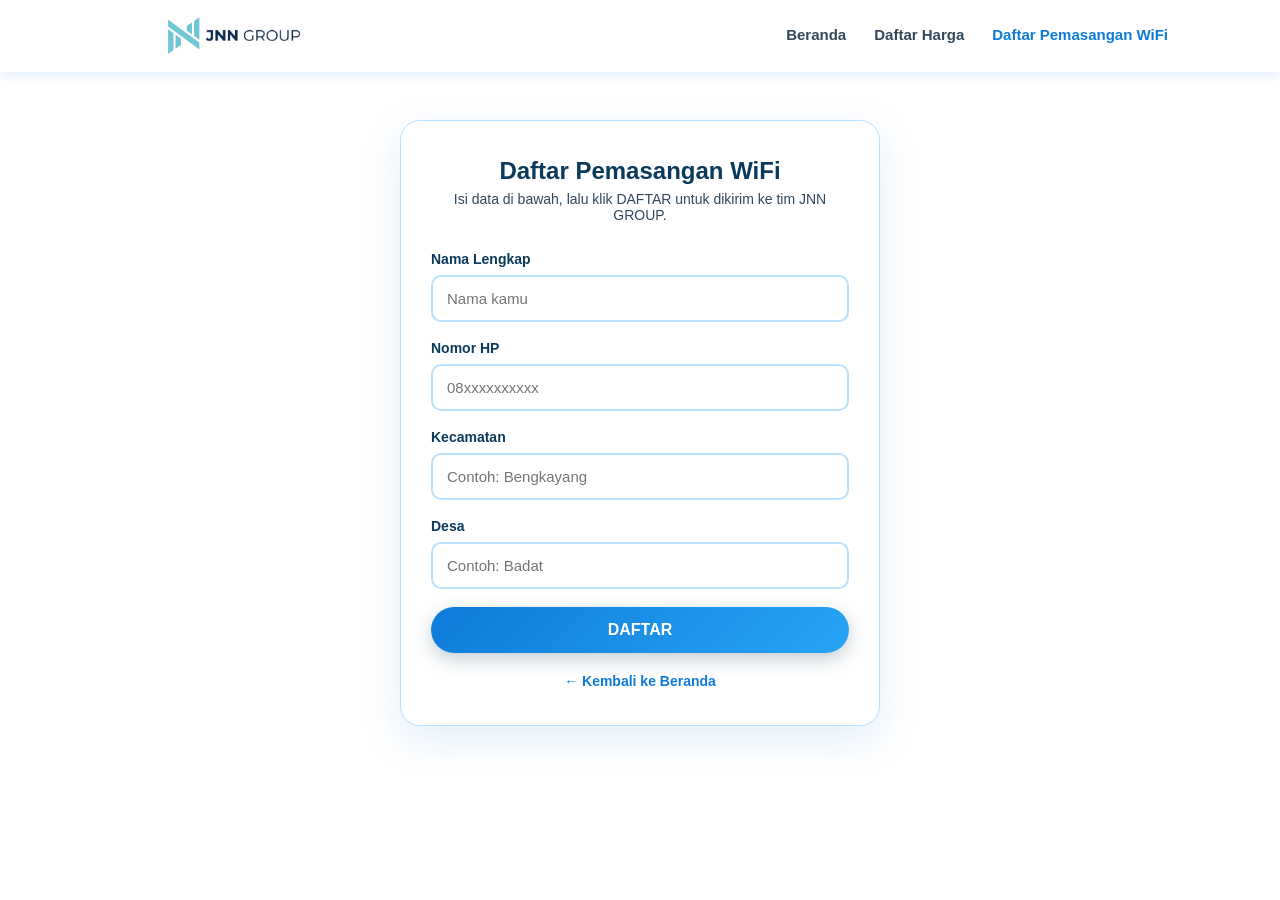
<file: daftar.html>
<!DOCTYPE html>
<html lang="id">
<head>
  <meta charset="UTF-8">
  <meta name="viewport" content="width=device-width, initial-scale=1.0">
  <title>Daftar Pemasangan WiFi - JNN GROUP</title>
  <link rel="stylesheet" href="style.css">
  <style>
    .daftar-page {
      max-width: 520px;
      margin: 48px auto;
      padding: 0 20px;
    }

    .daftar-card {
      background: var(--white);
      border: 1px solid var(--primary-soft);
      border-radius: 20px;
      padding: 36px 30px;
      box-shadow: 0 14px 40px rgba(14, 123, 216, 0.12);
    }

    .daftar-card h1 {
      color: var(--dark);
      font-size: 24px;
      margin-bottom: 6px;
      text-align: center;
    }

    .daftar-card .sub {
      text-align: center;
      font-size: 14px;
      margin-bottom: 28px;
    }

    .btn-primary {
      width: 100%;
      text-align: center;
    }

    .nav a.active {
      color: var(--primary);
      font-weight: 700;
    }

    .back-link {
      display: block;
      text-align: center;
      margin-top: 20px;
      font-size: 14px;
      color: var(--primary);
      text-decoration: none;
      font-weight: 600;
    }

    .back-link:hover {
      text-decoration: underline;
    }
  </style>
</head>
<body>

  <header class="topbar">
    <div class="topbar-inner">
      <a class="logo" href="index.html">
        <img class="logo-img" src="image/fotologo2.png" alt="JNN GROUP">
      </a>
      <nav class="nav">
        <a href="index.html">Beranda</a>
        <a href="index.html#harga">Daftar Harga</a>
        <a href="#" class="active">Daftar Pemasangan WiFi</a>
      </nav>
    </div>
  </header>

  <main class="daftar-page">
    <div class="daftar-card">
      <h1>Daftar Pemasangan WiFi</h1>
      <p class="sub">Isi data di bawah, lalu klik DAFTAR untuk dikirim ke tim JNN GROUP.</p>

      <form id="formDaftar">
        <div class="form-group">
          <label for="dNama">Nama Lengkap</label>
          <input type="text" id="dNama" placeholder="Nama kamu" required>
        </div>
        <div class="form-group">
          <label for="dPhone">Nomor HP</label>
          <input type="tel" id="dPhone" placeholder="08xxxxxxxxxx" required oninput="this.value = this.value.replace(/[^0-9+]/g, '')">
        </div>
        <div class="form-group">
          <label for="dKecamatan">Kecamatan</label>
          <input type="text" id="dKecamatan" placeholder="Contoh: Bengkayang" required>
        </div>
        <div class="form-group">
          <label for="dDesa">Desa</label>
          <input type="text" id="dDesa" placeholder="Contoh: Badat" required>
        </div>
        <button type="button" class="btn-primary btn-block" onclick="daftar()">DAFTAR</button>
        <p class="form-note" id="dNote"></p>
      </form>

      <a class="back-link" href="index.html">&larr; Kembali ke Beranda</a>
    </div>
  </main>

  <script>
    const WHATSAPP_LINK = 'https://wa.me/6281256077844';

    function daftar() {
      const nama = document.getElementById('dNama').value.trim();
      const phone = document.getElementById('dPhone').value.trim();
      const kecamatan = document.getElementById('dKecamatan').value;
      const desa = document.getElementById('dDesa').value;
      const note = document.getElementById('dNote');

      const cleanPhone = phone.replace(/[^0-9]/g, '');

      if (!nama) {
        note.textContent = 'Nama lengkap wajib diisi.';
        note.className = 'form-note err';
        return;
      }

      if (cleanPhone.length < 9) {
        note.textContent = 'Nomor HP tidak valid. Periksa kembali.';
        note.className = 'form-note err';
        return;
      }

      if (!kecamatan || !desa) {
        note.textContent = 'Kecamatan dan desa wajib diisi.';
        note.className = 'form-note err';
        return;
      }

      const text = encodeURIComponent(
        'Halo JNN GROUP, saya ingin daftar pemasangan WiFi.\n\n' +
        'Nama: ' + nama + '\n' +
        'No HP: ' + phone + '\n' +
        'Kecamatan: ' + kecamatan + '\n' +
        'Desa: ' + desa + '\n\n' +
        'Mohon info proses aktivasi. Terima kasih.'
      );

      note.textContent = 'Membuka WhatsApp...';
      note.className = 'form-note ok';
      window.open(WHATSAPP_LINK + '?text=' + text, '_blank');
    }
  </script>
</body>
</html>
</file>
<file: style.css>
* {
  margin: 0;
  padding: 0;
  box-sizing: border-box;
}

:root {
  --primary: #0e7bd8;
  --primary-light: #e6f4ff;
  --primary-soft: #b7e1ff;
  --accent: #28a4f5;
  --dark: #0b3a5c;
  --text: #33475b;
  --white: #ffffff;
}

html {
  scroll-behavior: smooth;
}

body {
  font-family: 'Segoe UI', Tahoma, Geneva, Verdana, sans-serif;
  background: var(--white);
  color: var(--text);
  padding-top: 72px;
  overflow-x: hidden;
}

/* ===== TOPBAR ===== */
.topbar {
  position: fixed;
  top: 0;
  left: 0;
  right: 0;
  height: 72px;
  background: var(--white);
  box-shadow: 0 2px 12px rgba(14, 123, 216, 0.15);
  z-index: 100;
}

.topbar-inner {
  max-width: 1100px;
  margin: 0 auto;
  padding: 0 20px;
  height: 100%;
  display: flex;
  align-items: center;
  justify-content: space-between;
  gap: 16px;
}

.logo {
  display: flex;
  align-items: center;
  gap: 10px;
}

.logo-img {
  width: auto;
  height: 60px;
  display: block;
  object-fit: contain;
}

.nav {
  display: flex;
  gap: 24px;
}

.nav a {
  text-decoration: none;
  color: var(--text);
  font-weight: 600;
  font-size: 15px;
  padding: 6px 2px;
  border-bottom: 3px solid transparent;
  transition: color 0.2s, border-color 0.2s;
}

.nav a:hover {
  color: var(--primary);
  border-color: var(--primary);
}

.btn-login {
  display: flex;
  align-items: center;
  gap: 8px;
  background: linear-gradient(135deg, var(--primary), var(--accent));
  color: var(--white);
  border: none;
  padding: 10px 20px;
  border-radius: 30px;
  font-size: 15px;
  font-weight: 600;
  cursor: pointer;
  box-shadow: 0 4px 10px rgba(14, 123, 216, 0.3);
  transition: transform 0.2s, box-shadow 0.2s;
}

.btn-login:hover {
  transform: translateY(-2px);
  box-shadow: 0 6px 16px rgba(14, 123, 216, 0.4);
}

.btn-daftar {
  display: inline-block;
  background: var(--primary-light);
  color: var(--primary);
  border: 2px solid var(--primary);
  padding: 9px 18px;
  border-radius: 30px;
  font-size: 14px;
  font-weight: 700;
  text-decoration: none;
  white-space: nowrap;
  transition: background 0.2s, color 0.2s;
}

.d-label-short {
  display: none;
}

.btn-daftar:hover {
  background: var(--primary);
  color: var(--white);
}

.profile-chip {
  display: flex;
  align-items: center;
  gap: 10px;
  background: var(--primary-light);
  border: 1px solid var(--primary-soft);
  border-radius: 30px;
  padding: 6px 14px 6px 6px;
}

.profile-chip .avatar {
  width: 36px;
  height: 36px;
  border-radius: 50%;
  background: var(--primary);
  color: var(--white);
  display: grid;
  place-items: center;
  font-weight: 700;
}

.profile-chip .chip-name {
  font-weight: 600;
  color: var(--dark);
  font-size: 14px;
  max-width: 140px;
  overflow: hidden;
  text-overflow: ellipsis;
  white-space: nowrap;
}

.profile-chip button {
  border: none;
  background: transparent;
  color: var(--primary);
  font-size: 18px;
  cursor: pointer;
  font-weight: 700;
}

/* ===== MODAL LOGIN ===== */
.modal {
  display: none;
  position: fixed;
  inset: 0;
  background: rgba(11, 58, 92, 0.5);
  z-index: 200;
  align-items: center;
  justify-content: center;
  padding: 20px;
}

.modal.show {
  display: flex;
}

.modal-box {
  background: var(--white);
  border-radius: 20px;
  padding: 32px;
  width: 100%;
  max-width: 400px;
  position: relative;
  box-shadow: 0 20px 60px rgba(14, 123, 216, 0.3);
  animation: pop 0.25s ease;
}

@keyframes pop {
  from { transform: scale(0.9); opacity: 0; }
  to { transform: scale(1); opacity: 1; }
}

.modal-close {
  position: absolute;
  top: 14px;
  right: 18px;
  font-size: 26px;
  color: #7a94a8;
  cursor: pointer;
}

.modal-close:hover {
  color: var(--primary);
}

.modal-box h2 {
  color: var(--dark);
  margin-bottom: 20px;
  font-size: 22px;
}

.modal-box input {
  width: 100%;
  padding: 14px;
  margin-bottom: 14px;
  border: 2px solid var(--primary-soft);
  border-radius: 10px;
  font-size: 15px;
  transition: border-color 0.2s;
}

.modal-box input:focus {
  outline: none;
  border-color: var(--primary);
}

.modal-note {
  margin-top: 12px;
  font-size: 13px;
  text-align: center;
}

.modal-note.ok { color: #1fa55c; }
.modal-note.err { color: #e04545; }

#buyInfo {
  margin: 0 0 16px;
  padding: 12px;
  background: var(--primary-light);
  border-radius: 10px;
  font-weight: 700;
  color: var(--primary);
  font-size: 15px;
}

.modal-box .form-group select {
  width: 100%;
  padding: 13px 14px;
  border: 2px solid var(--primary-soft);
  border-radius: 10px;
  font-size: 15px;
  background: var(--white);
}

.modal-box .form-group select:focus {
  outline: none;
  border-color: var(--primary);
}

/* ===== BILLBOARD ===== */
.billboard {
  position: relative;
  width: 100%;
  height: 420px;
  overflow: hidden;
}

.billboard-slide {
  position: absolute;
  inset: 0;
  background-size: cover;
  background-position: center;
  display: flex;
  align-items: center;
  opacity: 0;
  transition: opacity 0.8s ease;
}

.billboard-slide.active {
  opacity: 1;
}

.billboard-content {
  max-width: 1100px;
  margin: 0 auto;
  padding: 0 20px;
  width: 100%;
}

.billboard-tag {
  display: inline-block;
  background: rgba(255, 255, 255, 0.9);
  color: var(--primary);
  font-weight: 700;
  font-size: 13px;
  letter-spacing: 2px;
  padding: 6px 16px;
  border-radius: 30px;
  margin-bottom: 16px;
}

.billboard-content h1 {
  font-size: 46px;
  color: var(--white);
  line-height: 1.15;
  text-shadow: 0 3px 12px rgba(11, 58, 92, 0.45);
  margin-bottom: 14px;
}

.billboard-content p {
  color: rgba(255, 255, 255, 0.95);
  font-size: 17px;
  max-width: 520px;
  margin-bottom: 24px;
  text-shadow: 0 2px 8px rgba(11, 58, 92, 0.5);
}

.billboard-dots {
  position: absolute;
  bottom: 18px;
  left: 0;
  right: 0;
  display: flex;
  justify-content: center;
  gap: 8px;
}

.dot {
  width: 10px;
  height: 10px;
  border-radius: 50%;
  background: rgba(255, 255, 255, 0.5);
  cursor: pointer;
  transition: background 0.3s, transform 0.3s;
}

.dot.active {
  background: var(--white);
  transform: scale(1.3);
}

/* ===== BUTTONS ===== */
.btn-primary {
  display: inline-block;
  background: var(--white);
  color: var(--primary);
  font-weight: 700;
  padding: 14px 28px;
  border: none;
  border-radius: 30px;
  font-size: 16px;
  cursor: pointer;
  text-decoration: none;
  box-shadow: 0 6px 18px rgba(11, 58, 92, 0.25);
  transition: transform 0.2s, box-shadow 0.2s;
}

.btn-primary:hover {
  transform: translateY(-3px);
  box-shadow: 0 10px 24px rgba(11, 58, 92, 0.35);
}

.btn-primary.btn-block {
  width: 100%;
  background: linear-gradient(135deg, var(--primary), var(--accent));
  color: var(--white);
}

.btn-ghost {
  display: inline-block;
  margin-top: 12px;
  width: 100%;
  background: transparent;
  color: var(--text);
  font-weight: 600;
  padding: 12px;
  border: 1px solid var(--primary-soft);
  border-radius: 30px;
  font-size: 15px;
  cursor: pointer;
  transition: background 0.2s, color 0.2s;
}

.btn-ghost:hover {
  background: var(--primary-light);
  color: var(--primary);
}

.confirm-summary {
  margin-bottom: 20px;
  background: var(--primary-light);
  border: 1px solid var(--primary-soft);
  border-radius: 12px;
  padding: 8px 0;
}

.confirm-row {
  display: flex;
  justify-content: space-between;
  align-items: center;
  gap: 16px;
  padding: 10px 16px;
  border-bottom: 1px dashed var(--primary-soft);
}

.confirm-row:last-child {
  border-bottom: none;
}

.confirm-row span {
  font-size: 14px;
  color: var(--text);
}

.confirm-row strong {
  font-size: 14px;
  color: var(--dark);
  text-align: right;
}

/* ===== SECTIONS ===== */
.section {
  max-width: 1100px;
  margin: 0 auto;
  padding: 70px 20px;
}

.section-title {
  color: var(--dark);
  font-size: 32px;
  text-align: center;
  position: relative;
  padding-bottom: 14px;
  margin-bottom: 10px;
}

.section-title::after {
  content: '';
  position: absolute;
  bottom: 0;
  left: 50%;
  transform: translateX(-50%);
  width: 70px;
  height: 4px;
  border-radius: 4px;
  background: linear-gradient(90deg, var(--primary), var(--accent));
}

.section-sub {
  text-align: center;
  color: #7a94a8;
  margin-bottom: 40px;
}

.group-title {
  text-align: center;
  color: var(--dark);
  font-size: 22px;
  margin: 34px 0 26px;
}

.group-title::before,
.group-title::after {
  content: ' ── ';
  color: var(--primary-soft);
}

/* ===== PRICE ===== */
.price-grid {
  display: grid;
  grid-template-columns: repeat(4, 1fr);
  gap: 22px;
}

.price-grid.grid-3 {
  grid-template-columns: repeat(3, 1fr);
  max-width: 860px;
  margin: 0 auto;
}

.price-grid.grid-2 {
  grid-template-columns: repeat(2, 1fr);
  max-width: 720px;
  margin: 0 auto;
}

.price-card {
  background: var(--white);
  border: 2px solid var(--primary-soft);
  border-radius: 18px;
  padding: 28px 22px;
  text-align: center;
  position: relative;
  transition: transform 0.25s, box-shadow 0.25s;
}

.price-card:hover {
  transform: translateY(-8px);
  box-shadow: 0 16px 34px rgba(14, 123, 216, 0.18);
}

.price-card.featured {
  border-color: var(--primary);
  background: linear-gradient(180deg, var(--white), var(--primary-light));
}

.price-card.big {
  padding: 38px 30px;
}

.price-card.big h3 {
  font-size: 28px;
}

.price-card.big .price {
  font-size: 18px;
  font-weight: 700;
}

.price-card.big li {
  font-size: 15px;
}

.price-card.big .btn-price {
  padding: 14px;
  font-size: 17px;
}

.price-badge {
  position: absolute;
  top: -13px;
  left: 50%;
  transform: translateX(-50%);
  background: linear-gradient(135deg, var(--primary), var(--accent));
  color: var(--white);
  font-size: 11px;
  font-weight: 700;
  letter-spacing: 1px;
  padding: 5px 14px;
  border-radius: 20px;
  white-space: nowrap;
}

.price-card h3 {
  color: var(--dark);
  font-size: 22px;
  margin: 8px 0 4px;
}

.price {
  font-size: 30px;
  font-weight: 800;
  color: var(--primary);
  margin-bottom: 16px;
}

.price-card ul {
  list-style: none;
  text-align: left;
  margin-bottom: 20px;
}

.price-card li {
  padding: 6px 0;
  font-size: 14px;
  color: var(--text);
  display: flex;
  align-items: center;
  gap: 8px;
}

.price-card li::before {
  content: '✓';
  color: var(--primary);
  font-weight: 700;
  flex-shrink: 0;
}

.btn-price {
  display: block;
  background: var(--primary-light);
  color: var(--primary);
  border: 2px solid var(--primary);
  border-radius: 30px;
  padding: 11px;
  font-weight: 700;
  cursor: pointer;
  transition: background 0.2s, color 0.2s;
}

.btn-price:hover {
  background: var(--primary);
  color: var(--white);
}

/* ===== FORM ===== */
.form-group {
  margin-bottom: 18px;
}

.form-row {
  display: grid;
  grid-template-columns: 1fr 1fr;
  gap: 14px;
}

.form-group label {
  display: block;
  font-weight: 600;
  font-size: 14px;
  color: var(--dark);
  margin-bottom: 8px;
}

.form-group input,
.form-group select {
  width: 100%;
  padding: 13px 14px;
  border: 2px solid var(--primary-soft);
  border-radius: 10px;
  font-size: 15px;
  background: var(--white);
  transition: border-color 0.2s;
}

.form-group input:focus,
.form-group select:focus {
  outline: none;
  border-color: var(--primary);
}

.form-note {
  margin-top: 14px;
  text-align: center;
  font-size: 14px;
}

.form-note.ok { color: #1fa55c; }
.form-note.err { color: #e04545; }

/* ===== ABOUT ===== */
.about-grid {
  display: grid;
  grid-template-columns: repeat(3, 1fr);
  gap: 22px;
}

.about-card {
  text-align: center;
  padding: 30px 22px;
  background: var(--primary-light);
  border: 1px solid var(--primary-soft);
  border-radius: 16px;
  transition: transform 0.25s;
}

.about-card:hover {
  transform: translateY(-6px);
}

.about-icon {
  font-size: 42px;
  display: block;
  margin-bottom: 14px;
}

.about-card h3 {
  color: var(--dark);
  margin-bottom: 8px;
}

.about-card p {
  font-size: 14px;
}

/* ===== FOOTER ===== */
.footer {
  background: var(--dark);
  color: #dbeafe;
  padding: 48px 20px 20px;
}

.footer-inner {
  max-width: 1100px;
  margin: 0 auto;
  display: grid;
  grid-template-columns: 1.4fr 1fr 1fr;
  gap: 30px;
  margin-bottom: 28px;
}

.footer h3 {
  color: var(--white);
  margin-bottom: 10px;
}

.footer a {
  color: #8fd0ff;
  text-decoration: none;
}

.footer a:hover {
  text-decoration: underline;
}

.copyright {
  text-align: center;
  border-top: 1px solid rgba(255, 255, 255, 0.15);
  padding-top: 18px;
  font-size: 13px;
  color: #9fc0dd;
}

/* ===== LIVE CHAT ===== */
#chatWidget {
  position: fixed;
  bottom: 20px;
  left: 20px;
  z-index: 250;
}

.chat-toggle {
  width: 58px;
  height: 58px;
  border-radius: 50%;
  border: none;
  background: linear-gradient(135deg, var(--primary), var(--accent));
  color: var(--white);
  font-size: 26px;
  cursor: pointer;
  box-shadow: 0 8px 20px rgba(14, 123, 216, 0.4);
  position: relative;
  transition: transform 0.2s, box-shadow 0.2s;
}

.chat-toggle:hover {
  transform: scale(1.08);
  box-shadow: 0 10px 26px rgba(14, 123, 216, 0.5);
}

.chat-badge {
  position: absolute;
  top: -4px;
  right: -4px;
  background: #e04545;
  color: var(--white);
  font-size: 12px;
  font-weight: 700;
  min-width: 22px;
  height: 22px;
  border-radius: 12px;
  display: grid;
  place-items: center;
  padding: 0 5px;
  border: 2px solid var(--white);
}

.chat-panel {
  display: none;
  position: absolute;
  bottom: 72px;
  left: 0;
  width: 330px;
  max-width: calc(100vw - 40px);
  height: 440px;
  background: var(--white);
  border-radius: 18px;
  box-shadow: 0 20px 50px rgba(11, 58, 92, 0.35);
  overflow: hidden;
  flex-direction: column;
  border: 1px solid var(--primary-soft);
}

.chat-panel.show {
  display: flex;
  animation: pop 0.25s ease;
}

.chat-header {
  background: linear-gradient(135deg, var(--primary), var(--accent));
  color: var(--white);
  padding: 14px 16px;
  display: flex;
  align-items: center;
  justify-content: space-between;
}

.chat-header strong {
  display: block;
  font-size: 15px;
}

.chat-status {
  font-size: 12px;
  color: #d3ecff;
}

.chat-status.online {
  color: #d6ffdd;
}

.chat-header button {
  background: transparent;
  border: none;
  color: var(--white);
  font-size: 18px;
  cursor: pointer;
}

.chat-messages {
  flex: 1;
  overflow-y: auto;
  padding: 14px;
  background: #f7fbff;
  display: flex;
  flex-direction: column;
  gap: 10px;
}

.chat-sys {
  text-align: center;
  font-size: 12px;
  color: #7a94a8;
  padding: 4px 0;
}

.chat-msg {
  max-width: 80%;
  padding: 9px 12px;
  border-radius: 14px;
  font-size: 14px;
  line-height: 1.4;
  word-wrap: break-word;
}

.chat-msg.them {
  align-self: flex-start;
  background: var(--white);
  border: 1px solid var(--primary-soft);
  border-bottom-left-radius: 4px;
  color: var(--text);
}

.chat-msg.me {
  align-self: flex-end;
  background: linear-gradient(135deg, var(--primary), var(--accent));
  color: var(--white);
  border-bottom-right-radius: 4px;
}

.chat-msg .chat-user {
  display: block;
  font-size: 11px;
  font-weight: 700;
  color: var(--primary);
  margin-bottom: 2px;
}

.chat-msg.me .chat-user {
  color: #d6ecff;
}

.chat-msg .chat-time {
  display: block;
  font-size: 10px;
  opacity: 0.7;
  margin-top: 3px;
  text-align: right;
}

.chat-input {
  display: flex;
  gap: 8px;
  padding: 12px;
  border-top: 1px solid var(--primary-soft);
  background: var(--white);
}

.chat-input input {
  flex: 1;
  padding: 10px 12px;
  border: 2px solid var(--primary-soft);
  border-radius: 20px;
  font-size: 14px;
}

.chat-input input:focus {
  outline: none;
  border-color: var(--primary);
}

.chat-input button {
  background: linear-gradient(135deg, var(--primary), var(--accent));
  border: none;
  color: var(--white);
  border-radius: 20px;
  padding: 0 18px;
  font-weight: 700;
  cursor: pointer;
}

/* ===== TOAST ===== */.toast {
  position: fixed;
  bottom: 24px;
  left: 50%;
  transform: translateX(-50%) translateY(120px);
  background: var(--dark);
  color: var(--white);
  padding: 14px 24px;
  border-radius: 30px;
  font-size: 15px;
  font-weight: 600;
  box-shadow: 0 10px 30px rgba(11, 58, 92, 0.4);
  opacity: 0;
  transition: transform 0.35s ease, opacity 0.35s ease;
  z-index: 300;
  max-width: 90vw;
  text-align: center;
}

.toast.show {
  transform: translateX(-50%) translateY(0);
  opacity: 1;
}

/* ===== RESPONSIVE ===== */
@media (max-width: 900px) {
  .nav { display: none; }

  .billboard {
    height: auto;
    aspect-ratio: 5 / 2;
  }

  .billboard-content h1 { font-size: 34px; }

  .price-grid { grid-template-columns: repeat(2, 1fr); }

  .price-grid.grid-3,
  .price-grid.grid-2 { grid-template-columns: repeat(2, 1fr); }

  .about-grid { grid-template-columns: 1fr; }

  .footer-inner { grid-template-columns: 1fr; }
}

@media (max-width: 560px) {
  .price-grid,
  .price-grid.grid-3,
  .price-grid.grid-2 { grid-template-columns: 1fr; }

  .form-row { grid-template-columns: 1fr; }

  .billboard-content h1 { font-size: 28px; }

  .logo small { display: none; }

  .btn-login span { display: none; }

  .btn-daftar {
    padding: 7px 12px;
    font-size: 12px;
  }

  .d-label-full { display: none; }
  .d-label-short { display: inline; }

  .logo-img {
    height: 44px;
  }
}

@media (max-width: 520px) {
  .topbar-inner {
    gap: 8px;
    padding: 0 12px;
  }

  .logo-img {
    height: 44px;
  }

  .logo strong {
    font-size: 15px;
  }

  .profile-area { display: none; }
}
</file>
